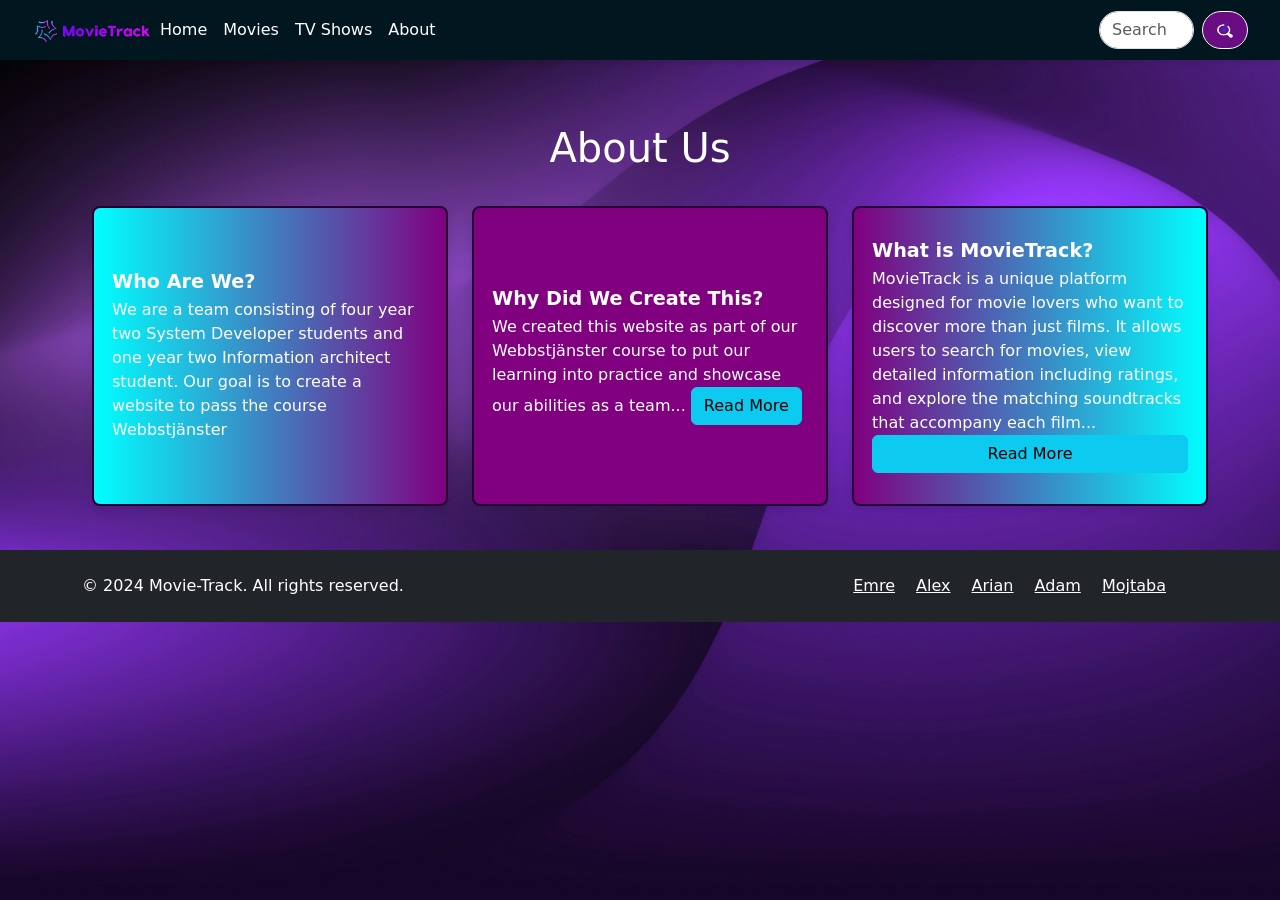
<file: src/main/resources/static/about.html>
<!DOCTYPE html>
<html lang="en">
<head>
    <meta charset="UTF-8">
    <meta name="viewport" content="width=device-width, initial-scale=1.0">
    <title>About Us - Movie-track</title>
    <link href="https://cdn.jsdelivr.net/npm/bootstrap@5.3.0/dist/css/bootstrap.min.css" rel="stylesheet">
    <link rel="stylesheet" href="https://cdnjs.cloudflare.com/ajax/libs/font-awesome/6.0.0-beta3/css/all.min.css">
    <link rel="stylesheet" href="styles.css">
    <style>
        .modal-body text-black {
            backround-color: yellow;
        }
    </style>
</head>
<body>
<nav class="navbar navbar-expand-lg navbar-light bg-purple sticky-top">
    <div class="container-fluid">
        <a class="navbar-logo" href="index.html">
            <img src="images/logo2.png" alt="Movie-Track Logo" class="navbar-logo">
        </a>
        <button class="navbar-toggler" type="button" data-bs-toggle="collapse" data-bs-target="#navbarNav"
                aria-controls="navbarNav" aria-expanded="false" aria-label="Toggle navigation">
            <span class="navbar-toggler-icon"></span>
        </button>
        <div class="collapse navbar-collapse " id="navbarNav">
            <ul class="navbar-nav">
                <li class="nav-item">
                    <a class="text-white nav-link active" href="index.html">Home</a>
                </li>
                <li class="nav-item">
                    <a class="text-white nav-link" href="mvPicks.html">Movies</a>
                </li>
                <li class="nav-item">
                    <a class="text-white nav-link" href="tvPicks.html">TV Shows</a>
                </li>
                <li class="nav-item">
                    <a class="text-white nav-link" href="about.html">About</a>
                </li>
            </ul>
            <form class="d-flex ms-auto" onsubmit="submitSearch(event)">
                <input class="form-control me-2 search-bar-nav" type="search" placeholder="Search" aria-label="Search" id="headerSearchInput">
                <button class="btn btn-outline-light search-button-nav" type="submit">
                    <img class="image-search" src="images/search.png" alt="Search" style="width: 20px; height: 20px;">
                </button>
            </form>
        </div>
    </div>
</nav>
<div id="alertContainer" class="container mt-3"></div>

<div class="container mt-5">
    <h1 class="text-center font-weight-bold">About Us</h1>
    <div class="row mt-4">
        <div class="col-md-4">
            <div class="card"style="background: linear-gradient(to right, cyan, purple)" >
                <div class="card-body">
                    <h5 class="card-title">Who Are We?</h5>
                    <p class="card-text">We are a team consisting of four year two System Developer students and one year two
                        Information architect student. Our goal is to create a website to pass the course Webbstjänster </p>
                </div>
            </div>
        </div>
        <div class="col-md-4">
            <div class="card" style="background: purple">
                <div class="card-body">
                    <h5 class="card-title">Why Did We Create This?</h5>
                    <p class="card-text bold" >We created this website as part of our Webbstjänster course to put our learning into practice and showcase our
                        abilities as a team...
                        <button type="button" class="btn btn-info" data-bs-toggle="modal" data-bs-target="#whyCreateModal">Read More</button>
                </div>
            </div>
        </div>
        <div class="col-md-4">
            <div class="card" style="background: linear-gradient(to left, cyan, purple)">
                <div class="card-body">
                    <h5 class="card-title">What is MovieTrack?</h5>
                    <p class="card-text"> MovieTrack is a unique platform designed for movie lovers who want to discover more than
                        just films. It allows users to search for movies, view detailed information including ratings, and
                        explore the matching soundtracks that accompany each film...</p>
                    <button type="button" class="btn btn-info" data-bs-toggle="modal" data-bs-target="#movieTrackModal">Read More</button>
                </div>
            </div>
        </div>
    </div>
</div>

<div class="modal fade" id="whoAreWeModal" tabindex="-1" aria-labelledby="whoAreWeModalLabel" aria-hidden="true">
    <div class="modal-dialog">
        <div class="modal-content">
            <div class="modal-header">
                <h5 class="modal-title" id="whoAreWeModalLabel">Who Are We?</h5>
                <button type="button" class="btn-close" data-bs-dismiss="modal" aria-label="Close"></button>
            </div>
            <div class="modal-body text-black" style="background: linear-gradient(to right, cyan, purple)">
                We are a team of movie enthusiasts dedicated to bringing you the best movie and TV show recommendations.
            </div>
            <div class="modal-footer">
                <button type="button" class="btn btn-secondary" data-bs-dismiss="modal">Close</button>
            </div>
        </div>
    </div>
</div>

<div class="modal fade" id="whyCreateModal" tabindex="-1" aria-labelledby="whyCreateModalLabel" aria-hidden="true">
    <div class="modal-dialog">
        <div class="modal-content">
            <div class="modal-header">
                <h5 class="modal-title" id="whyCreateModalLabel">Why Did We Create This?</h5>
                <button type="button" class="btn-close" data-bs-dismiss="modal" aria-label="Close"></button>
            </div>
            <div class="modal-body text-black" style="background: linear-gradient(to right, cyan, purple)">
                We created this platform to help people discover new movies and TV shows based on their preferences and ratings and
                because we needed to create this website as part of our Webbstjänster course to put our learning into practice and showcase
                our abilities as a team. With four second-year System Developer students and one first-year Information Architect student,
                we saw an opportunity to combine our diverse skills and create something meaningful. Our goal was not only to fulfill the
                course requirements but also to challenge ourselves, apply the concepts we’ve learned, and build a website that serves as
                a testament to our growth and creativity. This project is an important step in our journey as future professionals in the tech
                industry, and we are proud to present it as a collaborative effort.
            </div>
            <div class="modal-footer">
                <button type="button" class="btn btn-secondary" data-bs-dismiss="modal">Close</button>
            </div>
        </div>
    </div>
</div>

<div class="modal fade" id="movieTrackModal" tabindex="-1" aria-labelledby="movieTrackModal" aria-hidden="true">
    <div class="modal-dialog">
        <div class="modal-content">
            <div class="modal-header">
                <h5 class="modal-title" id="movieTrackModalLabel">Are We Non-Profit?</h5>
                <button type="button" class="btn-close" data-bs-dismiss="modal" aria-label="Close"></button>
            </div>
            <div class="modal-body text-black" style="background: linear-gradient(to right, cyan, purple)">
                MovieTrack is a unique platform designed for movie lovers who want to discover more than just films.
                It allows users to search for movies, view detailed information including ratings, and explore the matching
                soundtracks that accompany each film. Whether you're looking for a specific song from a movie or just curious
                about its soundtrack, MovieTrack provides an easy way to find tracks you loved while watching. Additionally,
                the site displays the movie’s ratings and integrates with Spotify to show relevant albums, allowing you to listen
                to the soundtrack directly. With MovieTrack, you can explore both movies and their music in one seamless experience..
            </div>
            <div class="modal-footer">
                <button type="button" class="btn btn-secondary" data-bs-dismiss="modal">Close</button>
            </div>
        </div>
    </div>
</div>


<footer class="bg-dark text-white mt-4">
    <div class="container text-center py-4">
        <div class="row">
            <div class="col-md-6 text-center text-md-start mb-3 mb-md-0">
                <p class="mb-0">&copy; 2024 Movie-Track. All rights reserved.</p>
            </div>
            <div class="col-md-6 text-center text-md-end">
                <a href="https://github.com/m8uwantcocoa" class="text-white me-3">Emre</a>
                <a href="https://github.com/Alexoo1232" class="text-white me-3">Alex</a>
                <a href="#" class="text-white me-3">Arian</a>
                <a href="#" class="text-white me-3">Adam</a>
                <a href="#" class="text-white me-3">Mojtaba</a>
                <a href="#" class="text-white me-2">
                    <i class="bi bi-facebook"></i>
                </a>
                <a href="#" class="text-white me-2">
                    <i class="bi bi-twitter"></i>
                </a>
                <a href="#" class="text-white">
                    <i class="bi bi-instagram"></i>
                </a>
            </div>
        </div>
    </div>
</footer>

<script src="https://cdn.jsdelivr.net/npm/bootstrap@5.3.0/dist/js/bootstrap.bundle.min.js"></script>
<script src="https://code.jquery.com/jquery-3.6.0.min.js"></script>
<script src="script.js"></script>
</body>
</html>
</file>
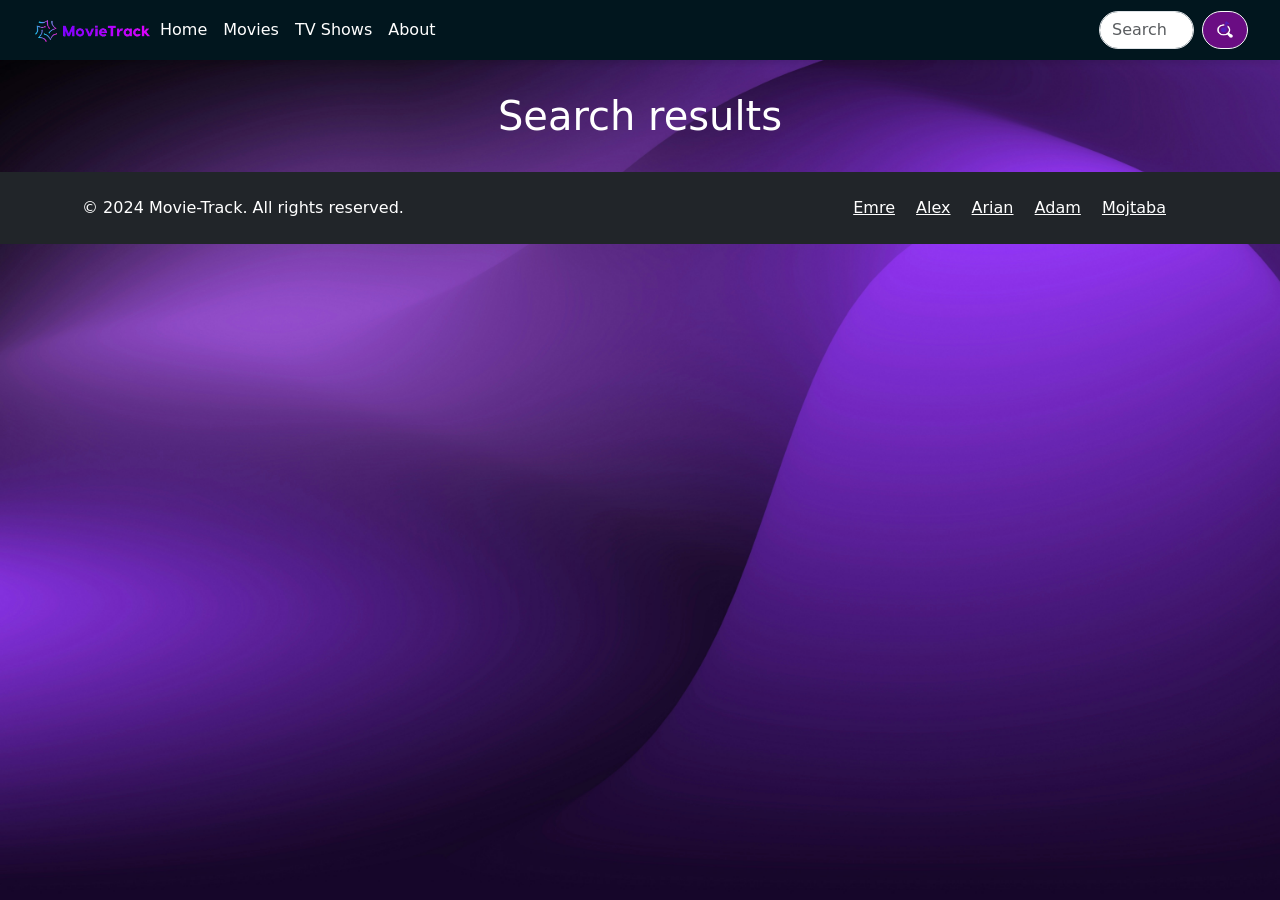
<file: src/main/resources/static/moviePicks.html>
<!DOCTYPE html>
<html lang="en">
<head>
  <meta charset="UTF-8">
  <meta name="viewport" content="width=device-width, initial-scale=1.0">
  <title>Movie-track : Where the sound of movies come to lifeF!</title>
  <link href="https://cdn.jsdelivr.net/npm/bootstrap@5.3.0/dist/css/bootstrap.min.css" rel="stylesheet">
  <link rel="stylesheet" href="https://cdnjs.cloudflare.com/ajax/libs/font-awesome/6.0.0-beta3/css/all.min.css">
  <link rel="stylesheet" href="styles.css">
</head>

<body>
  <nav class="navbar navbar-expand-lg navbar-light bg-purple sticky-top">
    <div class="container-fluid">
      <a class="navbar-logo" href="index.html">
        <img src="images/logo2.png" alt="Movie-Track Logo" class="navbar-logo">
      </a>
      <button class="navbar-toggler" type="button" data-bs-toggle="collapse" data-bs-target="#navbarNav"
        aria-controls="navbarNav" aria-expanded="false" aria-label="Toggle navigation">
        <span class="navbar-toggler-icon"></span>
      </button>
      <div class="collapse navbar-collapse " id="navbarNav">
        <ul class="navbar-nav">
          <li class="nav-item">
            <a class="text-white nav-link active" href="index.html">Home</a>
          </li>
            <li class="nav-item">
              <a class="text-white nav-link" href="mvPicks.html">Movies</a>
            </li>
            <li class="nav-item">
              <a id="tvShowsButton" class="text-white nav-link" href="tvPicks.html">TV Shows</a>
            </li>
          <li class="nav-item">
            <a class="text-white nav-link" href="about.html">About</a>
          </li>
        </ul>
        <form class="d-flex ms-auto" onsubmit="submitSearch(event)">
          <input class="form-control me-2 search-bar-nav" type="search" placeholder="Search" aria-label="Search" id="headerSearchInput">
          <button class="btn btn-outline-light search-button-nav" type="submit">
            <img class="image-search" src="images/search.png" alt="Search" style="width: 20px; height: 20px;">
          </button>
        </form>
      </div>
    </div>
  </nav>
  <div id="noMovieAlert" class="alert alert-danger alert-dismissible fade show" role="alert" style="display: none;">
    No movies found with the given search criteria.
    <button type="button" class="close" data-dismiss="alert" aria-label="Close">
      <span aria-hidden="true">&times;</span>
    </button>
  </div>
  <div id="alertContainer" class="container mt-3"></div>
<h1 class="mt-3 text-center font-weight-bold">Search results
  <small class="text-muted"></small>
</h1>

<div class="container mt-4">
  <div class="row">
  </div>
</div>

  <footer class="bg-dark text-white">
    <div class="container text-center py-4">
      <div class="row">
        <div class="col-md-6 text-center text-md-start mb-3 mb-md-0">
          <p class="mb-0">&copy; 2024 Movie-Track. All rights reserved.</p>
        </div>
        <div class="col-md-6 text-center text-md-end">
          <a href="https://github.com/m8uwantcocoa"  class="text-white me-3">Emre</a>
          <a href="https://github.com/Alexoo1232" class="text-white me-3">Alex</a>
          <a href="#" class="text-white me-3">Arian</a>
          <a href="#" class="text-white me-3">Adam</a>
          <a href="#" class="text-white me-3">Mojtaba</a>
          <!-- Social Media Icons -->
          <a href="#" class="text-white me-2">
            <i class="bi bi-facebook"></i>
          </a>
          <a href="#" class="text-white me-2">
            <i class="bi bi-twitter"></i>
          </a>
          <a href="#" class="text-white">
            <i class="bi bi-instagram"></i>
          </a>
        </div>
      </div>
    </div>
  </footer>

  <script src="https://cdn.jsdelivr.net/npm/bootstrap@5.3.0/dist/js/bootstrap.bundle.min.js" async></script>
  <script src="https://code.jquery.com/jquery-3.6.0.min.js" async></script>
  <script src="script.js"></script>
  <script>
    document.addEventListener('DOMContentLoaded', function() {
        const searchResults = JSON.parse(localStorage.getItem('searchResults'));
        console.log('searchResults:', searchResults);

        if (searchResults && searchResults.length > 0) {
            const container = document.querySelector('.container .row');

            searchResults.forEach(movie => {
                const movieCard = document.createElement('div');
                movieCard.classList.add('col-md-3');
                movieCard.innerHTML = `
                    <div class="card">
                        <img src="${movie.Poster}" class="card-img-top" alt="${movie.Title}">
                        <div class="card-body">
                            <h5 class="card-title">${movie.Title}</h5>
                            <p class="card-text">Year: ${movie.Year}</p>
                            <p class="card-text">Rating: ${movie.imdbRating || 'N/A'}</p>
                        </div>
                    </div>
                `;
                movieCard.addEventListener('click', () => {
                    const movieTitle = movie.Title;
                    localStorage.setItem('movieTitle', movieTitle);
                    const selectedMovie = searchResults.find(m => m.Title === movieTitle);
                    if (selectedMovie) {
                        localStorage.setItem('selectedMovie', JSON.stringify(selectedMovie));
                        window.location.href = 'Movie.html';
                    } else {
                        console.error('Movie not found in search results');
                    }
                });
                container.appendChild(movieCard);
            });
        } else {
            console.error('No movie data found in searchResults.');
        }
    });
  </script>
</body>
</html>
</file>
<file: src/main/resources/static/styles.css>
.bg-purple {
  background-color: #6a0d83;
}

.bg-green {
  background-color: #6a0d83;
}

.bg-white {
  background-color: #01161E;
}

.text-purple {
  color: #d90eb4;
}



h1, h2, h3, h4, h5, h6 {
  color: #ffffff;
}

.navbar-logo {
  width: 120px;
  height: auto;
  object-fit: contain;
}

.navbar {
  display: flex;
  justify-content: space-between;
  align-items: center;
  padding: 10px 20px;
  background-color: #01161E;
  box-shadow: 0 4px 6px rgba(0, 0, 0, 0.1);
  position: sticky;
  top: 0;
  z-index: 1000;
}

.navbar-brand {
  display: flex;
  align-items: center;
}

.navbar-brand img {
  width: 120px;
  height: auto;
  object-fit: contain;
  content: url('images/logo.png');
}

.navbar-nav .nav-link {
  position: relative;
  transition: color 0.3s, transform 0.2s;
  color: #d90eb4;
  text-decoration: none;
}

.navbar-nav .nav-link:hover {
  color: #6a0d83;
  transform: scale(1.05);
}

.navbar-nav .nav-link::after {
  content: '';
  position: absolute;
  width: 0;
  height: 2px;
  bottom: -2px;
  left: 0;
  background: #6a0d83;
  transition: width 0.3s ease-in-out;
}

.navbar-nav .nav-link:hover::after,
.navbar-nav .nav-link:active::after {
  width: 100%;
}

.navbar-nav .nav-link:active {
  color: #6a0d83;
}

.search-bar-nav {
  width: 95px;
  border-radius: 25px;
  transition: width 0.5s ease;
}

.search-bar-nav:focus {
  width: 250px;
}

.search-button-nav {
  background-color: #6a0d83;
  border-radius: 25px;
  color: #EFF6E0;
}

.image-search {
  width: 25px;
  height: 25px;
  padding-bottom: 3px;
}

.card {
  display: flex;
  flex-direction: row;
  align-items: center;
  margin: 10px;
  padding: 8px;
  width: 200px;
  height: auto;
  border: 2px solid #230034;
  box-shadow: 0 4px 8px rgba(0, 0, 0, 0.1);
  border-radius: 8px;
  background-color: #5c1883;
}

.card-img-top {
  width: 80px;
  height: 80px;
  object-fit: cover;
  border-radius: 5px;
  margin-right: 10px;
}

.card-body {
  display: flex;
  flex-direction: column;
  justify-content: center;
  padding-left: 8px;
}

.card-title {
  margin-bottom: 4px;
  font-size: 0.9rem;
  font-weight: normal;
  color: #ffffff;
}

.card-text {
  margin: 0;
  font-size: 0.8rem;
  color: #ffffff;
}

.image-size {
  width: 35%;
  height: 5%;
}

.center-content {
  display: flex;
  flex-direction: column;
  justify-content: center;
  height: 230px;
  margin-bottom: 10px;
}

.img-fluid {
  max-width: 74%;
  height: auto;
}

.rating-item p {
  margin-right: 10px;
}

.divider {
  width: 50%;
  margin: 10px auto;
  border: 2px solid rgb(133 248 255);
}

.popular-section {
  margin-top: 0;
}

carousel-item {
  margin-bottom: 300px;
}

.carousel-control-prev,
.carousel-control-next {
  display: none;
  pointer-events: none;
}

@media (max-width: 768px) {
  .navbar-nav {
    display: none;
    flex-direction: column;
    background-color: #01161E;
    position: absolute;
    top: 60px;
    left: 0;
    width: 100%;
    padding: 10px;
    gap: 10px;
  }

  .navbar-nav.active {
    display: flex;
  }

  .navbar-toggle {
    display: block;
    background: none;
    border: none;
    color: #d90eb4;
    font-size: 1.5rem;
    cursor: pointer;
  }

  .navbar-brand img {
    width: 100px;
  }
}

.navbar-toggler-icon {
  color: rgba(133, 248, 255, 0.84);
}

.text-muted {
  --bs-text-opacity: 1;
  color: rgb(133 248 255 / 84%) !important;
}

.search-btn {
  background-color: rgb(133, 248, 255, 0.84);
  color: #01161E;
  border: none;
  border-radius: 25px;
  padding: 10px 20px;
  font-size: 1.2em;
  font-weight: bold;
  cursor: pointer;
  transition: background-color 0.3s, transform 0.3s;
  box-shadow: 0 4px 6px rgba(0, 0, 0, 0.1);
}

.search-btn:hover {
  background-color: rgb(133, 248, 255, 1);
  transform: scale(1.05);
}

.search-btn:active {
  transform: scale(0.95);
}

.navbar-toggler-icon {
  background-image: url("data:image/svg+xml;charset=utf8,%3Csvg viewBox='0 0 30 30' xmlns='http://www.w3.org/2000/svg'%3E%3Cpath stroke='rgba(133, 248, 255, 0.84)' stroke-width='2' stroke-linecap='round' stroke-miterlimit='10' d='M4 7h22M4 15h22M4 23h22'/%3E%3C/svg%3E");
}

html, body {
  height: 100%;
  margin: 0;
  color: #fef1ff;
  background-color: #01161E;
  background-image: url('images/backg2.jpg');
  background-size: cover;
  background-position: center;
  background-repeat: no-repeat;
  background-attachment: fixed;
}

body {
  display: flex;
  flex-direction: column;
}

#welcome-text {
  padding-top: 7%;
}

.card {
  perspective: 1000px;
  width: 100%;
  height: 300px;
  margin-bottom: 20px;
}

.card-inner {
  position: relative;
  width: 100%;
  height: 100%;
  transition: transform 0.6s;
  transform-style: preserve-3d;
}

.card:hover .card-inner {
  transform: rotateY(180deg);
}

.card-front, .card-back {
  position: absolute;
  width: 100%;
  height: 100%;
  backface-visibility: hidden;
  border-radius: 8px;
}

.card-front {
  background-color: #5c1883;
  color: #ffffff;
}

.card-back {
  transform: rotateY(180deg);
  background-color: #5c1883;
  color: #ffffff;
}

.card-img-top {
  width: 100%;
  height: 100%;
  max-height: 150px;
  max-width: 130px;
  object-fit: cover;
  border-top-left-radius: 8px;
  border-top-right-radius: 8px;
}

.card-body {
  padding: 10px;
}

.card-title {
  font-size: 1.2rem;
  font-weight: bold;
}

.card-text {
  font-size: 1rem;
}
</file>
